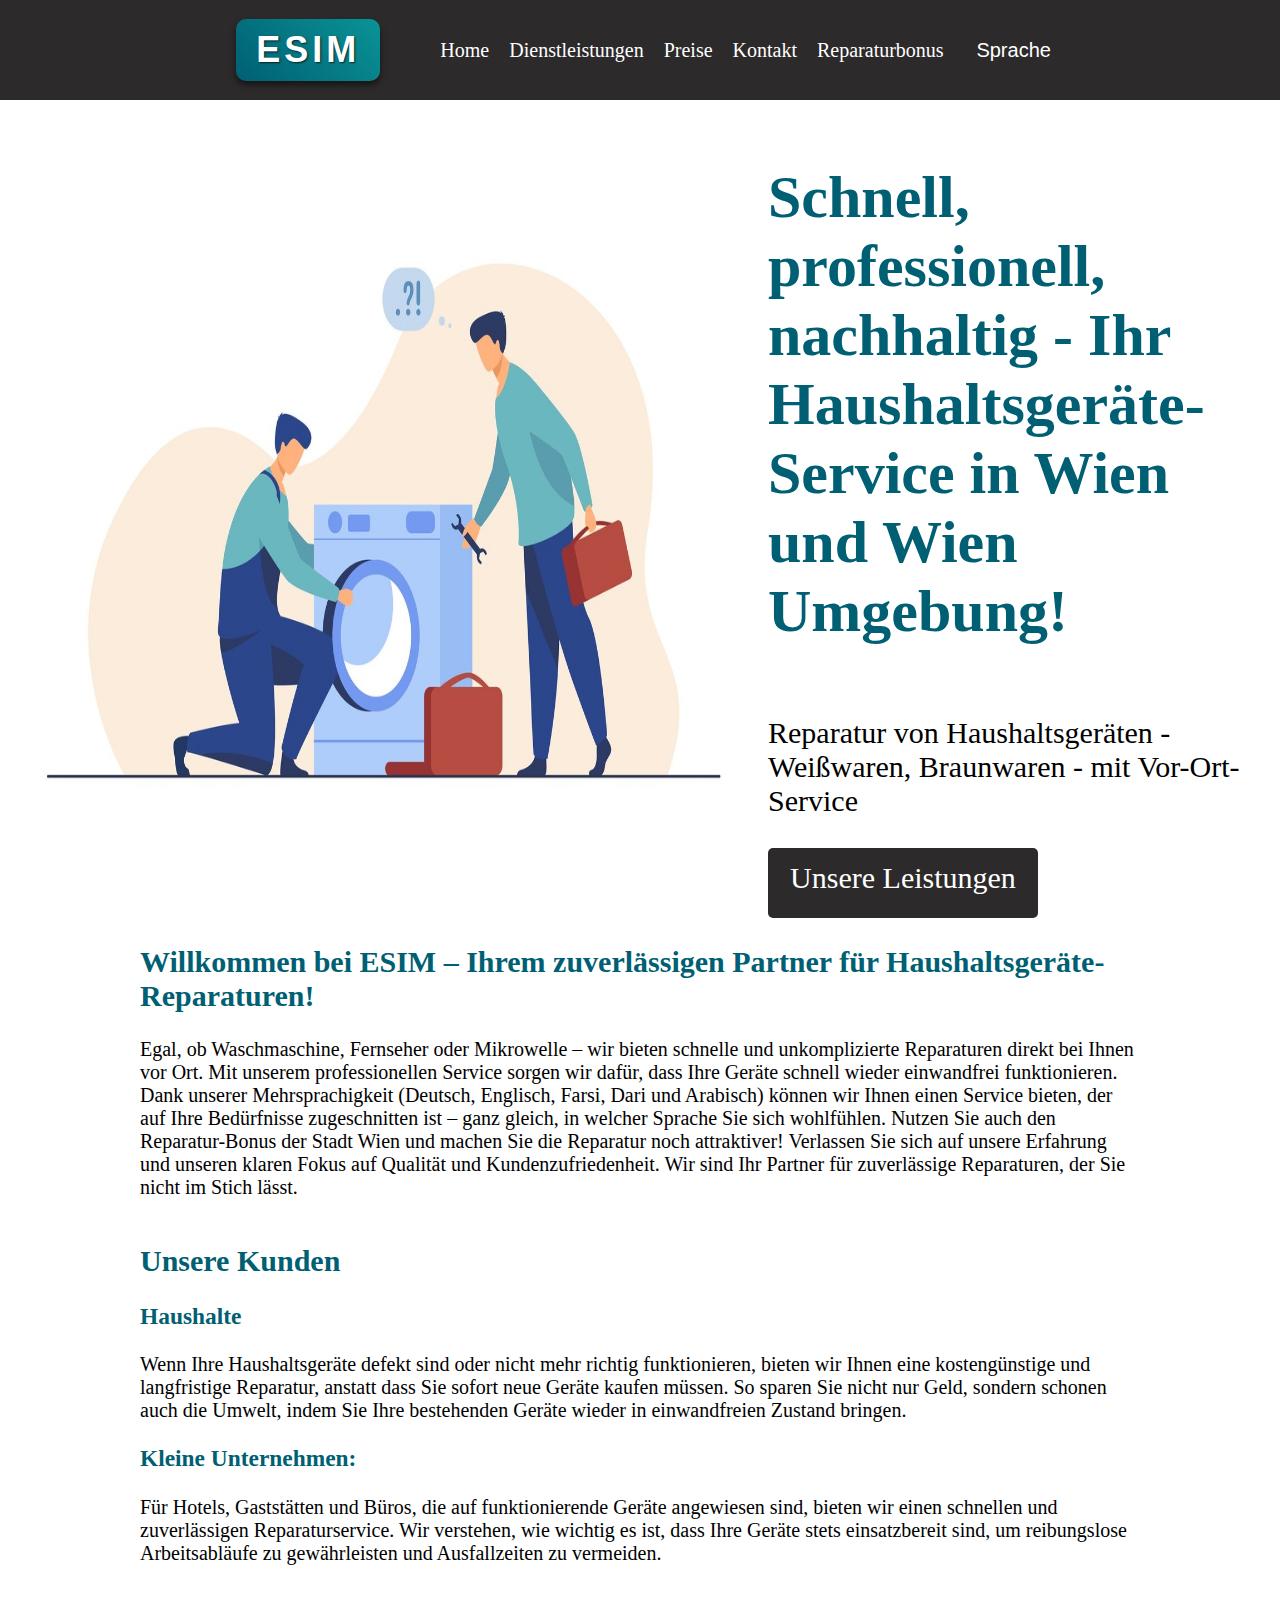
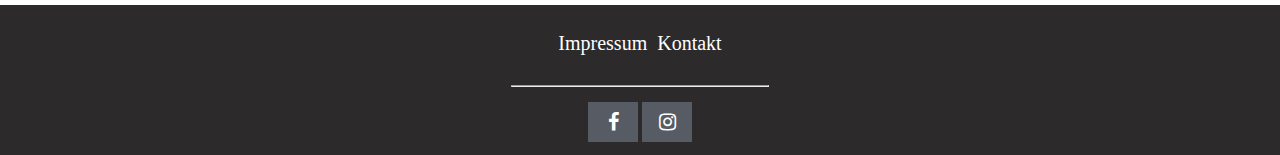
<file: index.html>
<!DOCTYPE html>
<html lang="en">
<head>
    <meta charset="UTF-8">
    <meta name="viewport" content="width=device-width, initial-scale=1.0">
    <title>Document</title>
    <link rel="stylesheet" href="style.css">
    <link rel="stylesheet" href="mobileStyle.css">
    <link rel="stylesheet" href="https://cdnjs.cloudflare.com/ajax/libs/font-awesome/4.7.0/css/font-awesome.min.css">
</head>
<body>
    <header>
        <div id="LogoText">
            ESIM
        </div>
        <section class="nav-bar">
            <ul>
                <a href="index.html">Home</a>
                <a href="services.html">Dienstleistungen</a>
                <a href="prices.html">Preise</a>
                <a href="contact.html">Kontakt</a>
                <a href="repairbonus.html">Reparaturbonus</a>
              </ul>
              <div class="lan-dropdown">
                <button onclick="myFunction()" class="lan-dropbtn">Sprache</button>
                <div id="lan-Dropdown" class="lan-dropdown-content">
                  <a href="">Deutsch</a>
                  <a href="">Englisch</a>
                  <a href="">Farsi</a>
                  <a href="">Arabisch</a>
                </div>
              </div>
        </section>
        <button id="hamburger-show-btn">
            <img src="hamburger-icon.png" alt="">
        </button>
        
       
        <section class="off-nav-bar">
              
                <a href="index.html">Home</a>
                <a href="services.html">Dienstleistungen</a>
                <a href="prices.html">Preise</a>
                <a href="contact.html">Kontakt</a>
                <a href="repairbonus.html">Reparaturbonus</a>
                <div class="lan-dropdown">
                    <button onclick="myFunction()" class="lan-dropbtn">Sprache</button>
                    <div id="lan-Dropdown" class="lan-dropdown-content">
                      <a href="">Deutsch</a>
                      <a href="">Englisch</a>
                      <a href="">Farsi</a>
                      <a href="">Arabisch</a>
                    </div>
                  </div>
        </section>
    </header>
    <main>

        <section class="hero-section">
            <div id="hero-img"><img src="hero_bg.jpg" alt=""></div>
            <div class="slogan-text">
                <h1>Schnell, professionell, nachhaltig - Ihr Haushaltsgeräte-Service in Wien und Wien Umgebung!</h1>
                <p>Reparatur von Haushaltsgeräten - Weißwaren, Braunwaren - mit Vor-Ort-Service</p>
                <a href="services.html" id="btn-services">Unsere Leistungen</a>
            </div>
        </section>


        <div class="content">
            <div class="aswq">
            <section>
                <h2>Willkommen bei ESIM – Ihrem zuverlässigen Partner für Haushaltsgeräte-Reparaturen!</h2>
                <p>Egal, ob Waschmaschine, Fernseher oder Mikrowelle – wir bieten schnelle und unkomplizierte Reparaturen direkt bei Ihnen vor Ort. Mit unserem professionellen Service sorgen wir dafür, dass Ihre Geräte schnell wieder einwandfrei funktionieren.

                    Dank unserer Mehrsprachigkeit (Deutsch, Englisch, Farsi, Dari und Arabisch) können wir Ihnen einen Service bieten, der auf Ihre Bedürfnisse zugeschnitten ist – ganz gleich, in welcher Sprache Sie sich wohlfühlen.
                    
                    Nutzen Sie auch den Reparatur-Bonus der Stadt Wien und machen Sie die Reparatur noch attraktiver!
                    
                    Verlassen Sie sich auf unsere Erfahrung und unseren klaren Fokus auf Qualität und Kundenzufriedenheit. Wir sind Ihr Partner für zuverlässige Reparaturen, der Sie nicht im Stich lässt.
                    </p>
            </section>


            <section>
                <h2>Unsere Kunden</h2>

                <h3>Haushalte</h3>
                <p>
                    Wenn Ihre Haushaltsgeräte defekt sind oder nicht mehr richtig funktionieren, bieten wir Ihnen eine kostengünstige und langfristige Reparatur, 
                    anstatt dass Sie sofort neue Geräte kaufen müssen. So sparen Sie nicht nur Geld, sondern schonen auch die Umwelt, 
                    indem Sie Ihre bestehenden Geräte wieder in einwandfreien Zustand bringen.
                </p>

                <h3>Kleine Unternehmen:</h3>
                <p>
                    Für Hotels, Gaststätten und Büros, die auf funktionierende Geräte angewiesen sind, 
                    bieten wir einen schnellen und zuverlässigen Reparaturservice. Wir verstehen,
                    wie wichtig es ist, dass Ihre Geräte stets einsatzbereit sind, um reibungslose 
                    Arbeitsabläufe zu gewährleisten und Ausfallzeiten zu vermeiden.
                </p>
            </section>
            </div>
    </div>
    </main>

    <footer>
        <section>
          <ul style="display: flex; padding: 0; justify-content: center; align-items: center; gap: 10px;">
            <a href="impressum.html">Impressum</a>
            <a href="contact.html">Kontakt</a>
          </ul>
        </section>
        <hr style="width: 20vw;">
        <section class="footer-socialmedia"> 
          <ul style="display: flex; padding: 0; margin: 0;">
            <a href="#" class="fa fa-facebook"></a>
            <a href="#" class="fa fa-instagram"></a>
          </ul>
        </section>
      </footer>
    <script src="script.js"></script>
</body>
</html>
</file>
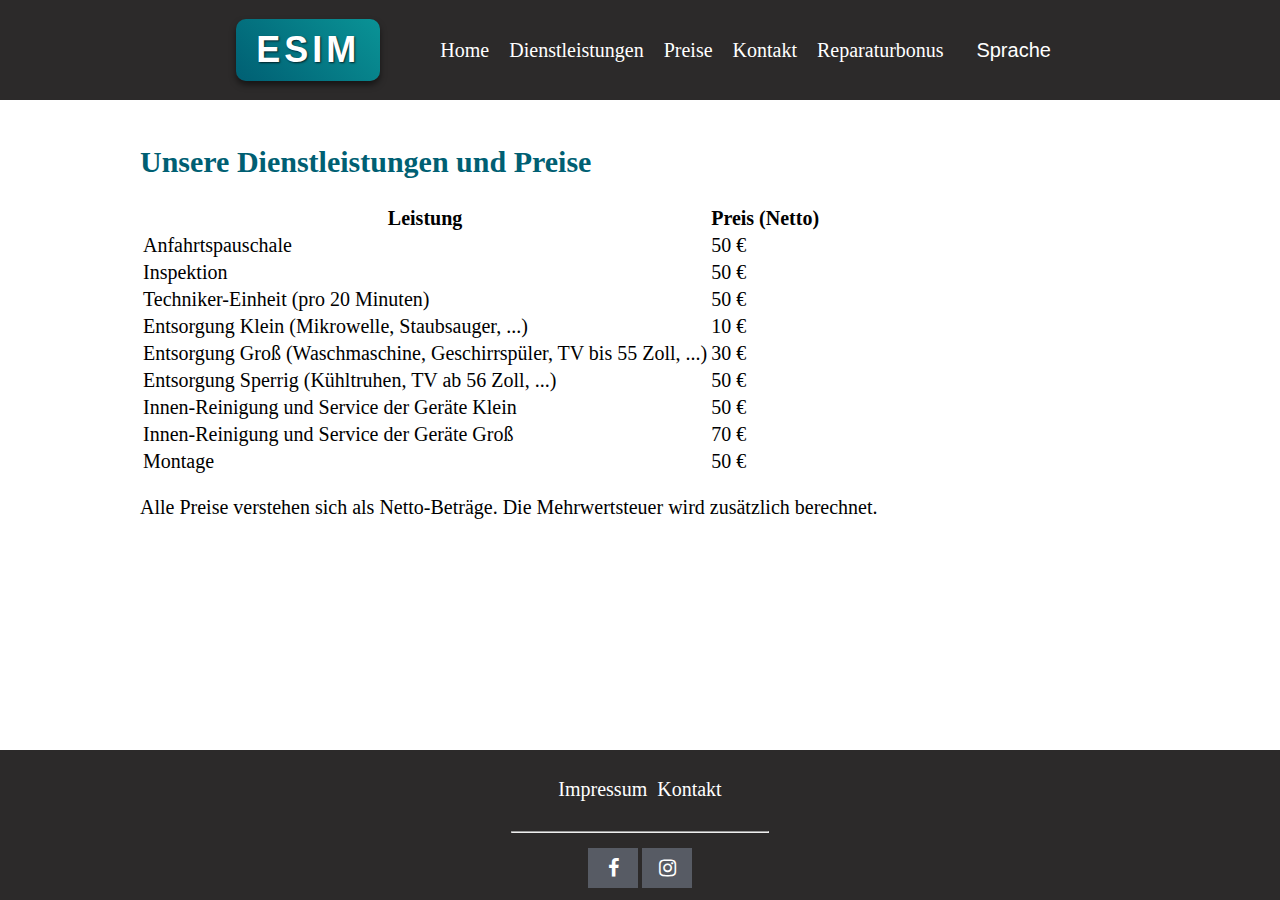
<file: prices.html>
<!DOCTYPE html>
<html lang="en">
<head>
    <meta charset="UTF-8">
    <meta name="viewport" content="width=device-width, initial-scale=1.0">
    <title>Document</title>
    <link rel="stylesheet" href="style.css">
    <link rel="stylesheet" href="mobileStyle.css">
    <link rel="stylesheet" href="prices.html">
    <link rel="stylesheet" href="https://cdnjs.cloudflare.com/ajax/libs/font-awesome/4.7.0/css/font-awesome.min.css">
</head>
<body>
    <header>
        <div id="LogoText">
            ESIM
        </div>
        <section class="nav-bar">
            <ul>
                <a href="index.html">Home</a>
                <a href="services.html">Dienstleistungen</a>
                <a href="prices.html">Preise</a>
                <a href="contact.html">Kontakt</a>
                <a href="repairbonus.html">Reparaturbonus</a>
              </ul>
              <div class="lan-dropdown">
                <button onclick="myFunction()" class="lan-dropbtn">Sprache</button>
                <div id="lan-Dropdown" class="lan-dropdown-content">
                  <a href="">Deutsch</a>
                  <a href="">Englisch</a>
                  <a href="">Farsi</a>
                  <a href="">Arabisch</a>
                </div>
              </div>
        </section>
        <button id="hamburger-show-btn">
            <img src="hamburger-icon.png" alt="">
        </button>
        
       
        <section class="off-nav-bar">
              
                <a href="index.html">Home</a>
                <a href="services.html">Dienstleistungen</a>
                <a href="prices.html">Preise</a>
                <a href="contact.html">Kontakt</a>
                <a href="repairbonus.html">Reparaturbonus</a>
                <div class="lan-dropdown">
                    <button onclick="myFunction()" class="lan-dropbtn">Sprache</button>
                    <div id="lan-Dropdown" class="lan-dropdown-content">
                      <a href="">Deutsch</a>
                      <a href="">Englisch</a>
                      <a href="">Farsi</a>
                      <a href="">Arabisch</a>
                    </div>
                  </div>
        </section>
    </header>
    <main>
        <div class="content">
            <div class="aswq">
        <section class="prices">
                <h2>Unsere Dienstleistungen und Preise</h2>
                <table>
                    <thead>
                        <tr>
                            <th>Leistung</th>
                            <th>Preis (Netto)</th>
                        </tr>
                    </thead>
                    <tbody>
                        <tr>
                            <td>Anfahrtspauschale</td>
                            <td>50 €</td>
                        </tr>
                        <tr>
                            <td>Inspektion</td>
                            <td>50 €</td>
                        </tr>
                        <tr>
                            <td>Techniker-Einheit (pro 20 Minuten)</td>
                            <td>50 €</td>
                        </tr>
                        <tr>
                            <td>Entsorgung Klein (Mikrowelle, Staubsauger, ...)</td>
                            <td>10 €</td>
                        </tr>
                        <tr>
                            <td>Entsorgung Groß (Waschmaschine, Geschirrspüler, TV bis 55 Zoll, ...)</td>
                            <td>30 €</td>
                        </tr>
                        <tr>
                            <td>Entsorgung Sperrig (Kühltruhen, TV ab 56 Zoll, ...)</td>
                            <td>50 €</td>
                        </tr>
                        <tr>
                            <td>Innen-Reinigung und Service der Geräte Klein</td>
                            <td>50 €</td>
                        </tr>
                        <tr>
                            <td>Innen-Reinigung und Service der Geräte Groß</td>
                            <td>70 €</td>
                        </tr>
                        <tr>
                            <td>Montage</td>
                            <td>50 €</td>
                        </tr>
                    </tbody>
                </table>
                <p>Alle Preise verstehen sich als Netto-Beträge. Die Mehrwertsteuer wird zusätzlich berechnet.</p>
            
        </section>
        

        </div>
        </div>

    </main>

    <footer>
        <section>
          <ul style="display: flex; padding: 0; justify-content: center; align-items: center; gap: 10px;">
            <a href="impressum.html">Impressum</a>
            <a href="contact.html">Kontakt</a>
          </ul>
        </section>
        <hr style="width: 20vw;">
        <section class="footer-socialmedia"> 
          <ul style="display: flex; padding: 0; margin: 0;">
            <a href="#" class="fa fa-facebook"></a>
            <a href="#" class="fa fa-instagram"></a>
          </ul>
        </section>
        
        
      </footer>
      <script src="script.js"></script>
</body>
</html>
</file>
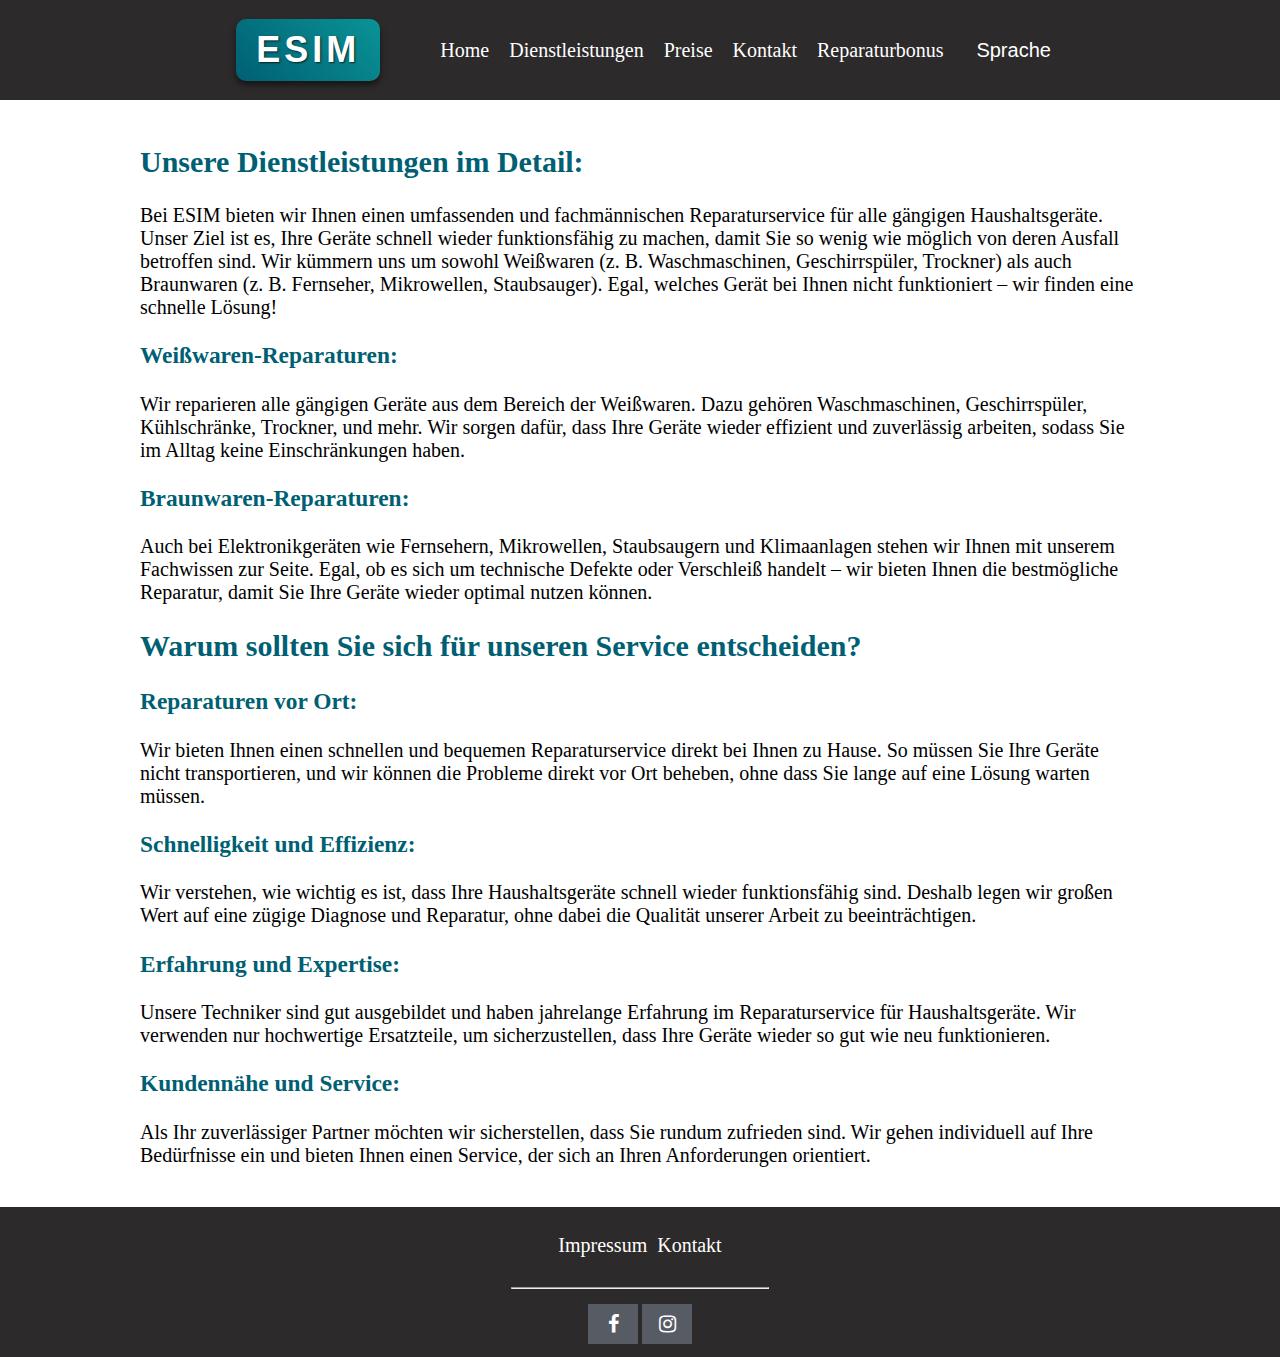
<file: services.html>
<!DOCTYPE html>
<html lang="en">
<head>
    <meta charset="UTF-8">
    <meta name="viewport" content="width=device-width, initial-scale=1.0">
    <title>Document</title>
    <link rel="stylesheet" href="style.css">
    <link rel="stylesheet" href="mobileStyle.css">
    <link rel="stylesheet" href="services.html">
    <link rel="stylesheet" href="https://cdnjs.cloudflare.com/ajax/libs/font-awesome/4.7.0/css/font-awesome.min.css">
</head>
<body>
    <header>
        <div id="LogoText">
            ESIM
        </div>
        <section class="nav-bar">
            <ul>
                <a href="index.html">Home</a>
                <a href="services.html">Dienstleistungen</a>
                <a href="prices.html">Preise</a>
                <a href="contact.html">Kontakt</a>
                <a href="repairbonus.html">Reparaturbonus</a>
              </ul>
              <div class="lan-dropdown">
                <button onclick="myFunction()" class="lan-dropbtn">Sprache</button>
                <div id="lan-Dropdown" class="lan-dropdown-content">
                  <a href="">Deutsch</a>
                  <a href="">Englisch</a>
                  <a href="">Farsi</a>
                  <a href="">Arabisch</a>
                </div>
              </div>
        </section>
        <button id="hamburger-show-btn">
            <img src="hamburger-icon.png" alt="">
        </button>
        
       
        <section class="off-nav-bar">
              
                <a href="index.html">Home</a>
                <a href="services.html">Dienstleistungen</a>
                <a href="prices.html">Preise</a>
                <a href="contact.html">Kontakt</a>
                <a href="repairbonus.html">Reparaturbonus</a>
                <div class="lan-dropdown">
                    <button onclick="myFunction()" class="lan-dropbtn">Sprache</button>
                    <div id="lan-Dropdown" class="lan-dropdown-content">
                      <a href="">Deutsch</a>
                      <a href="">Englisch</a>
                      <a href="">Farsi</a>
                      <a href="">Arabisch</a>
                    </div>
                  </div>
        </section>
    </header>
    <main>
        <div class="content">
        <div class="aswq">
        <section> 
            <h2>Unsere Dienstleistungen im Detail:</h2>
            <p>Bei ESIM bieten wir Ihnen einen umfassenden und fachmännischen Reparaturservice für alle gängigen Haushaltsgeräte. 
                Unser Ziel ist es, Ihre Geräte schnell wieder funktionsfähig zu machen, damit Sie so wenig wie möglich von deren Ausfall betroffen sind. 
                Wir kümmern uns um sowohl Weißwaren (z. B. Waschmaschinen, Geschirrspüler, Trockner) als auch Braunwaren (z. B. Fernseher, Mikrowellen, Staubsauger). 
                Egal, welches Gerät bei Ihnen nicht funktioniert – wir finden eine schnelle Lösung!</p>


            <h3>Weißwaren-Reparaturen:</h3>
            <p>
                Wir reparieren alle gängigen Geräte aus dem Bereich der Weißwaren. 
                Dazu gehören Waschmaschinen, Geschirrspüler, Kühlschränke, Trockner, und mehr. 
                Wir sorgen dafür, dass Ihre Geräte wieder effizient und zuverlässig arbeiten, sodass Sie im Alltag keine Einschränkungen haben.
            </p>

            <h3>Braunwaren-Reparaturen:</h3>
            <p>
                Auch bei Elektronikgeräten wie Fernsehern, Mikrowellen, Staubsaugern und Klimaanlagen stehen wir Ihnen mit unserem Fachwissen zur Seite. 
                Egal, ob es sich um technische Defekte oder Verschleiß handelt – wir bieten Ihnen die bestmögliche Reparatur, damit Sie Ihre Geräte wieder optimal nutzen können.
            </p>

            <h2>Warum sollten Sie sich für unseren Service entscheiden?</h2>

            <h3>Reparaturen vor Ort:</h3>
            <p>
                Wir bieten Ihnen einen schnellen und bequemen Reparaturservice direkt bei Ihnen zu Hause. 
                So müssen Sie Ihre Geräte nicht transportieren, und wir können die Probleme direkt vor Ort beheben, ohne dass Sie lange auf eine Lösung warten müssen.
            </p>

            <h3>Schnelligkeit und Effizienz:</h3>
            <p>
                Wir verstehen, wie wichtig es ist, dass Ihre Haushaltsgeräte schnell wieder funktionsfähig sind. 
                Deshalb legen wir großen Wert auf eine zügige Diagnose und Reparatur, ohne dabei die Qualität unserer Arbeit zu beeinträchtigen.
            </p>

            <h3>Erfahrung und Expertise:</h3>
            <p>
                Unsere Techniker sind gut ausgebildet und haben jahrelange Erfahrung im Reparaturservice für Haushaltsgeräte. 
                Wir verwenden nur hochwertige Ersatzteile, um sicherzustellen, dass Ihre Geräte wieder so gut wie neu funktionieren.
            </p>

            <h3>Kundennähe und Service:</h3>
            <p>
                Als Ihr zuverlässiger Partner möchten wir sicherstellen, dass Sie rundum zufrieden sind. 
                Wir gehen individuell auf Ihre Bedürfnisse ein und bieten Ihnen einen Service, der sich an Ihren Anforderungen orientiert.
            </p>
        </section>
    </div>
</div>

    </main>

    <footer>
        <section>
          <ul style="display: flex; padding: 0; justify-content: center; align-items: center; gap: 10px;">
            <a href="impressum.html">Impressum</a>
            <a href="contact.html">Kontakt</a>
          </ul>
        </section>
        <hr style="width: 20vw;">
        <section class="footer-socialmedia"> 
          <ul style="display: flex; padding: 0; margin: 0;">
            <a href="#" class="fa fa-facebook"></a>
            <a href="#" class="fa fa-instagram"></a>
          </ul>
        </section>
        
        
      </footer>
      <script src="script.js"></script>
</body>
</html>
</file>
<file: style.css>
:root
{
    font-size: 20px;
}


body
{
    display: flex;
    flex-direction: column;
    justify-content: center;
    align-items: center;
    overflow-x: hidden; /* Verhindert horizontales Scrollen */
    margin: 0; /* Entfernt ungewollte Ränder */
    padding: 0; /* Entfernt ungewollte Abstände */
    min-height: 100vh;
}
a
{
    text-decoration: none;
}
ul
{
    list-style: none;
}
header
{
    top: 0;
    position: sticky;
    background-color: rgb(44, 42, 42);
    width: 100%;
    height: 100px;
    display: flex;
    align-items: center; /* Zentrierung auf der vertikalen Achse */
    justify-content: center; /* Zentrierung auf der horizontalen Achse */
   
}
header .nav-bar
{
    display: flex; 
    align-items: center; 
    justify-content: center; 
    gap: 20px;
}
footer
{

   margin-top: auto;
   background-color: rgb(44, 42, 42);
   width: 100%;
   height: 150px;
   display: flex;
   flex-direction: column;
   align-items: center; /* Zentrierung auf der vertikalen Achse */
   justify-content: center; /* Zentrierung auf der horizontalen Achse */
   
}

footer section ul a
{
    color: white;
}
footer a:hover {
    color: #007BFF; 
}
.fa {
    padding: 10px;
    font-size: 30px;
    width: 30px;
    text-align: center;
    text-decoration: none;
    margin: 5px 2px;
  }

.fa:hover {
    opacity: 0.7;
}

.fa-facebook {
    background: #575b64;
    color: white;
}

.fa-instagram {
    background: #575b64;
    color: white;
}


#LogoText {
    font-family: 'Arial', sans-serif;
    font-size: 36px;
    font-weight: bold;
    color: #FFFFFF; /* Weiße Schriftfarbe für Kontrast */
    text-transform: uppercase;
    letter-spacing: 4px;
    display: flex;
    align-items: center;
    justify-content: center;
    background: linear-gradient(45deg, #005f73, #0a9396); /* Dunklerer Farbverlauf */
    padding: 10px 20px;
    margin-inline: 1rem;
    border-radius: 10px;
    box-shadow: 0px 4px 6px rgba(0, 0, 0, 0.5);
    text-shadow: 1px 1px 2px rgba(0, 0, 0, 0.7);
    width: fit-content;
    cursor: pointer;
    transition: transform 0.3s ease, box-shadow 0.3s ease;
}
#LogoText:hover {
    transform: scale(1.1);
    box-shadow: 0px 6px 12px rgba(0, 0, 0, 0.8);
}

.nav-bar a
{
    text-decoration: none;
    color: white;
}

.nav-bar ul
{
    display: flex;
    justify-content: center;
    gap: 20px;
}
.nav-bar a:hover {
    color: #007BFF; 
}





main
{
    margin-top: 20px;
    margin-bottom: 20px;
    width: 100vw;
    flex: 1;
}

.hero-section
{
    width: 100vw;
    height: 40rem;
    display: flex;
   font-size: 1.5rem;
    
}
#hero-img
{
    display: flex;
    justify-content: center;
    align-items: center;
    width: 60vw;
    height: 100%;
}

#hero-img img{
    height: 100%;
    width: 100%;
}
.hero-section .slogan-text
{

    width: 40vw;
    height: 100%;
    display: flex;
    flex-direction: column; 
    justify-content: center;
    text-align: left; 
}   
h1, h2, h3
{
    color:  #005f73;
}

#btn-services
{
    width: 250px;
    height: 3rem;
    background-color:rgb(44, 42, 42); /* Grüner Hintergrund */
    color: #fff; 
    padding: 5px 10px;
    border: none;
    border-radius: 5px; /* Leicht abgerundete Ecken */
    font-size: 30px;
    display: inline-block; /* Block-Level für Padding und Zentrierung */
    text-align: center; 
    line-height: 50px;
    cursor: pointer;
    transition: all 0.3s ease;
}
#btn-services:hover {
    background-color: rgb(22, 20, 20); /* Dunkleres Grün beim Hover */
    transform: scale(1.05); /* Leichte Vergrößerung */
}

main .content
{
    width: 100%;
    display: flex;
    justify-content: center;
    align-items: center;
}
.aswq 
{
    display: flex;
    flex-direction: column;
    justify-content: space-around;
    align-items: center;
    width: 1000px;
}


.aswq section
{
    width: 100%;
}
.aswq section ul
{
    display: flex;
    flex-direction: column;
    padding: 0;
    margin: 0;
}


#hamburger-show-btn
{
    display: none;
    position: relative;
    background-color:  rgb(44, 42, 42); /* Blau */
    color: white; /* Weißer Text */
    padding: 0; /* Abstand innen */
    font-size: 16px; /* Schriftgröße */
    border: none; /* Kein Rahmen */
    cursor: pointer; /* Zeiger-Cursor */
    margin-left: auto;
    z-index: 1;
}

#hamburger-show-btn:hover, 
#hamburger-show-btn:focus {
    background-color:  rgb(44, 42, 42);/* Dunkleres Blau */
  }

.off-nav-bar{
    background-color: rgb(44, 42, 42);
    height: 100vh;
    width: 100%;
    max-width: 450px;
    position: fixed;
    top: 0;
    right: -450px;
    display: flex;
    flex-direction: column;
    justify-content: space-around;
    text-align: center;
    font-size: 30px;
    
}
.off-nav-bar a
{
    color: white;
}

.off-nav-bar.active
{
    right: 0;
}
.lan-dropdown{
    position: relative;
      display: inline-block;
    }

    .lan-dropbtn
    {
        width: 100px;
        background: none;
        color: white;
        border: none;
        font-size: 1rem;
        font-family: 'Arial', sans-serif;
    }
.lan-dropdown-content
{
    display: none;
    position: absolute;
    background-color: rgb(44, 42, 42);;
    width: 100px;
    height: 200px;
    flex-direction: column;
    justify-content: space-around;
    align-items: center;
}

.show {display: flex;}
</file>
<file: mobileStyle.css>
@media screen and (max-width: 990px) {
    
    a, p, h1, h2, h3 
    {
        padding-left: 20px;
        padding-right: 20px;
    }
    header 
    {
        justify-content: space-between;
    }
    header .nav-bar {
        display: none;
      }

   
      
  }


  @media screen and (max-width: 990px)
  {



    .hero-section {
        background-color: aquamarine;
        height: 800px;
        display: inline;
        flex-direction: column; 
        justify-content: center;

    }
    #hero-img
    {
        display: flex;
        justify-content: center;
        align-items: center;
        background-color: #007BFF;
        width: 100vw;
        height: 100%;
    }

    #hero-img img{
        height: 100%;
        width: 100%;
    }
        .hero-section .slogan-text
    {
        width: 100vw;
        height: 100%;
        display: flex;
        flex-direction: column; 
        justify-content: center;
        text-align: center; 
        align-items: center;
} 


}
</file>
